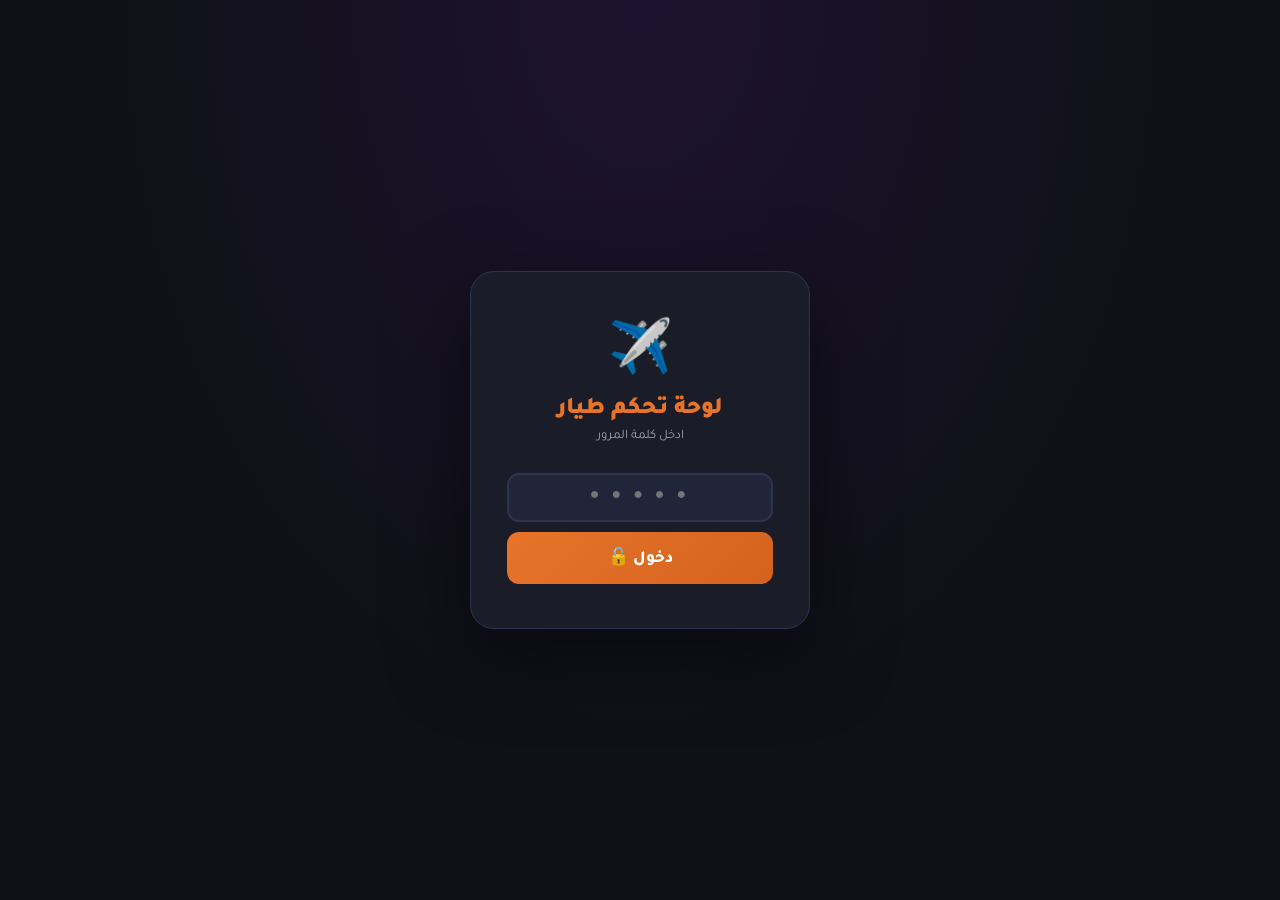
<file: admin/index.html>
<!DOCTYPE html>
<html lang="ar" dir="rtl">
<head>
<meta charset="UTF-8">
<meta name="viewport" content="width=device-width, initial-scale=1.0">
<title>لوحة تحكم طيار ✈️</title>
<link href="https://fonts.googleapis.com/css2?family=Tajawal:wght@400;500;700;800;900&display=swap" rel="stylesheet">
<style>
:root{
  --bg:#0f1117;--card:#1a1d27;--card2:#21253a;--border:#2e3350;
  --accent:#e8742a;--green:#22c55e;--red:#ef4444;--yellow:#f59e0b;
  --tx:#f0f0f0;--tx2:#9ca3af;--r:14px;
}
*{margin:0;padding:0;box-sizing:border-box;}
body{font-family:'Tajawal',sans-serif;background:var(--bg);color:var(--tx);min-height:100vh;}
#login-screen{min-height:100vh;display:flex;align-items:center;justify-content:center;background:radial-gradient(ellipse at 50% 0%,#1e1230 0%,#0f1117 60%);}
.login-box{background:var(--card);border:1px solid var(--border);border-radius:24px;padding:44px 36px;width:340px;text-align:center;box-shadow:0 24px 80px rgba(0,0,0,.5);}
.login-logo{font-size:52px;margin-bottom:8px;}
.login-title{font-size:24px;font-weight:900;color:var(--accent);margin-bottom:4px;}
.login-sub{font-size:13px;color:var(--tx2);margin-bottom:28px;}
.login-input{width:100%;padding:13px 16px;border-radius:12px;border:2px solid var(--border);background:var(--card2);color:var(--tx);font-family:'Tajawal',sans-serif;font-size:16px;margin-bottom:10px;text-align:center;letter-spacing:4px;outline:none;transition:border-color .2s;}
.login-input:focus{border-color:var(--accent);}
.login-btn{width:100%;padding:14px;border-radius:12px;border:none;background:linear-gradient(135deg,var(--accent),#d4621e);color:#fff;font-family:'Tajawal',sans-serif;font-size:17px;font-weight:800;cursor:pointer;}
.login-err{color:var(--red);font-size:13px;margin-top:8px;display:none;}
#dashboard{display:none;}
.topbar{background:var(--card);border-bottom:1px solid var(--border);padding:14px 20px;display:flex;align-items:center;justify-content:space-between;position:sticky;top:0;z-index:100;}
.topbar-logo{font-size:20px;font-weight:900;color:var(--accent);}
.top-btns{display:flex;gap:10px;align-items:center;}
.btn-save{padding:9px 20px;border-radius:10px;border:none;background:linear-gradient(135deg,var(--green),#16a34a);color:#fff;font-family:'Tajawal',sans-serif;font-size:14px;font-weight:700;cursor:pointer;}
.btn-save:disabled{opacity:.5;cursor:not-allowed;}
.btn-out{padding:9px 16px;border-radius:10px;border:1px solid var(--border);background:transparent;color:var(--tx2);cursor:pointer;font-family:'Tajawal',sans-serif;font-size:13px;}
.main{max-width:860px;margin:0 auto;padding:20px 14px 60px;}
.stats{display:grid;grid-template-columns:repeat(3,1fr);gap:10px;margin-bottom:6px;}
.stat{background:var(--card);border:1px solid var(--border);border-radius:var(--r);padding:16px 12px;text-align:center;}
.stat-n{font-size:30px;font-weight:900;color:var(--accent);line-height:1;}
.stat-l{font-size:12px;color:var(--tx2);margin-top:3px;}
.sec-title{font-size:18px;font-weight:800;margin:28px 0 14px;display:flex;align-items:center;gap:8px;}
.rest-grid{display:grid;grid-template-columns:1fr 1fr;gap:12px;}
@media(max-width:560px){.rest-grid{grid-template-columns:1fr;}}
.rest-card{background:var(--card);border:1px solid var(--border);border-radius:var(--r);padding:16px 18px;}
.rest-head{display:flex;align-items:center;justify-content:space-between;margin-bottom:12px;}
.rest-name{font-size:15px;font-weight:800;}
.dot{width:10px;height:10px;border-radius:50%;flex-shrink:0;}
.dot.open{background:var(--green);box-shadow:0 0 6px var(--green);}
.dot.closed{background:var(--red);box-shadow:0 0 6px var(--red);}
.time-row{display:flex;gap:8px;align-items:center;margin-bottom:8px;}
.time-lbl{font-size:12px;color:var(--tx2);width:50px;flex-shrink:0;}
.time-inp{flex:1;padding:8px 10px;border-radius:9px;border:1px solid var(--border);background:var(--card2);color:var(--tx);font-family:'Tajawal',sans-serif;font-size:14px;outline:none;text-align:center;}
.force-row{display:flex;align-items:center;gap:10px;margin-top:6px;background:var(--card2);border-radius:9px;padding:9px 12px;}
.force-lbl{font-size:12px;color:var(--tx2);flex:1;}
.toggle{position:relative;width:44px;height:24px;cursor:pointer;flex-shrink:0;}
.toggle input{display:none;}
.tslider{position:absolute;inset:0;border-radius:999px;background:var(--border);transition:background .3s;}
.tslider::after{content:'';position:absolute;width:18px;height:18px;border-radius:50%;background:#fff;top:3px;right:3px;transition:transform .3s;}
.toggle input:checked+.tslider{background:var(--red);}
.toggle input:checked+.tslider::after{transform:translateX(-20px);}
.brand-tabs{display:flex;gap:7px;flex-wrap:wrap;margin-bottom:14px;}
.btab{padding:7px 14px;border-radius:999px;border:1px solid var(--border);background:transparent;color:var(--tx2);cursor:pointer;font-family:'Tajawal',sans-serif;font-size:13px;font-weight:700;}
.btab.active{border-color:var(--accent);background:rgba(232,116,42,.15);color:var(--accent);}
.prod-list{display:flex;flex-direction:column;gap:7px;}
.prod-item{background:var(--card);border:1px solid var(--border);border-radius:11px;padding:10px 14px;display:flex;align-items:center;gap:12px;}
.prod-img{width:52px;height:52px;border-radius:9px;object-fit:cover;flex-shrink:0;background:var(--card2);}
.prod-emoji{width:52px;height:52px;border-radius:9px;background:var(--card2);display:flex;align-items:center;justify-content:center;font-size:24px;flex-shrink:0;}
.prod-info{flex:1;min-width:0;}
.prod-name{font-size:13px;font-weight:700;white-space:nowrap;overflow:hidden;text-overflow:ellipsis;}
.prod-price{font-size:12px;color:var(--yellow);margin-top:2px;}
.price-row{display:flex;align-items:center;gap:5px;margin-top:3px;}
.price-inp{width:64px;padding:5px 7px;border-radius:7px;border:1px solid var(--border);background:var(--card2);color:var(--yellow);font-family:'Tajawal',sans-serif;font-size:13px;font-weight:700;outline:none;text-align:center;}
.price-inp:focus{border-color:var(--accent);}
.price-cur{font-size:12px;color:var(--tx2);}
.st-select{padding:7px 10px;border-radius:9px;border:1px solid var(--border);background:var(--card2);color:var(--tx);font-family:'Tajawal',sans-serif;font-size:12px;outline:none;cursor:pointer;flex-shrink:0;font-weight:700;}
.st-select.available{border-color:var(--green);color:var(--green);}
.st-select.busy{border-color:var(--yellow);color:var(--yellow);}
.st-select.soldout{border-color:var(--red);color:var(--red);}
.st-select.delayed{border-color:#a855f7;color:#a855f7;}
.loader{text-align:center;padding:30px;color:var(--tx2);font-size:14px;}
.spin{display:inline-block;width:24px;height:24px;border:3px solid var(--border);border-top-color:var(--accent);border-radius:50%;animation:spin .7s linear infinite;margin-bottom:8px;}
@keyframes spin{to{transform:rotate(360deg);}}
.toast{position:fixed;bottom:24px;left:50%;transform:translateX(-50%) translateY(80px);padding:11px 26px;border-radius:999px;font-size:14px;font-weight:700;box-shadow:0 8px 32px rgba(0,0,0,.4);z-index:9999;transition:transform .3s cubic-bezier(.34,1.56,.64,1);pointer-events:none;white-space:nowrap;}
.toast.show{transform:translateX(-50%) translateY(0);}
.toast.ok{background:var(--green);color:#fff;}
.toast.err{background:var(--red);color:#fff;}
.toast.saving{background:var(--yellow);color:#000;}
</style>
</head>
<body>

<div id="login-screen">
  <div class="login-box">
    <div class="login-logo">✈️</div>
    <div class="login-title">لوحة تحكم طيار</div>
    <div class="login-sub">ادخل كلمة المرور</div>
    <input class="login-input" type="password" id="pw" placeholder="● ● ● ● ●" onkeydown="if(event.key==='Enter')doLogin()">
    <button class="login-btn" onclick="doLogin()">دخول 🔓</button>
    <div class="login-err" id="login-err">❌ كلمة المرور غلط</div>
  </div>
</div>

<div id="dashboard">
  <div class="topbar">
    <div class="topbar-logo">✈️ طيار - أدمن</div>
    <div class="top-btns">
      <button class="btn-save" id="save-btn" onclick="saveAll()">💾 حفظ الكل</button>
      <button class="btn-out" onclick="doLogout()">خروج</button>
    </div>
  </div>
  <div class="main">
    <div class="stats">
      <div class="stat"><div class="stat-n" id="st-open">-</div><div class="stat-l">مطعم مفتوح</div></div>
      <div class="stat"><div class="stat-n" id="st-soldout">-</div><div class="stat-l">غير متوفر</div></div>
      <div class="stat"><div class="stat-n" id="st-busy">-</div><div class="stat-l">طلب كثير/هيتأخر</div></div>
    </div>
    <div class="sec-title">🏪 مواعيد وحالة المطاعم</div>
    <div id="rest-grid" class="rest-grid"><div class="loader"><div class="spin"></div><br>جاري التحميل...</div></div>
    <div class="sec-title">🍽️ حالة المنتجات</div>
    <div class="brand-tabs" id="brand-tabs"></div>
    <div class="prod-list" id="prod-list"><div class="loader"><div class="spin"></div><br>جاري التحميل...</div></div>
  </div>
</div>

<div class="toast" id="toast"></div>

<script src="data.js"></script>
<script>
const PASS='tayyar2024';
const API_KEY='AIzaSyCK2h_v0wakqVhQJ0c-wUG1zAvR7creNU8';
const PROJECT_ID='tayyyar1';
const BASE_URL=`https://firestore.googleapis.com/v1/projects/${PROJECT_ID}/databases/(default)/documents`;

let schedState={},forceState={},prodState={},priceState={},activeBrand=null;

function doLogin(){
  if(document.getElementById('pw').value===PASS){
    document.getElementById('login-screen').style.display='none';
    document.getElementById('dashboard').style.display='block';
    loadFromFirebase();
  } else {
    const e=document.getElementById('login-err');
    e.style.display='block';
    document.getElementById('pw').value='';
    setTimeout(()=>e.style.display='none',2000);
  }
}
function doLogout(){
  document.getElementById('login-screen').style.display='flex';
  document.getElementById('dashboard').style.display='none';
  document.getElementById('pw').value='';
}

async function fbGet(path){
  try{
    const r=await fetch(`${BASE_URL}/${path}?key=${API_KEY}`);
    if(!r.ok){console.error('fbGet failed:',r.status,await r.text());return null;}
    return parseDoc(await r.json());
  }catch(err){
    console.error('fbGet error:',err);
    return null;
  }
}
async function fbSet(path,data){
  try{
    const r=await fetch(`${BASE_URL}/${path}?key=${API_KEY}`,{
      method:'PATCH',
      headers:{'Content-Type':'application/json'},
      body:JSON.stringify({fields:toFS(data)})
    });
    if(!r.ok){
      const errText=await r.text();
      console.error('fbSet failed:',r.status,errText);
      return false;
    }
    return true;
  }catch(err){
    console.error('fbSet error:',err);
    return false;
  }
}
function toFS(obj){
  const f={};
  Object.entries(obj).forEach(([k,v])=>{
    if(typeof v==='string') f[k]={stringValue:v};
    else if(typeof v==='boolean') f[k]={booleanValue:v};
    else if(typeof v==='number') f[k]=Number.isInteger(v)?{integerValue:String(v)}:{doubleValue:v};
    else if(v&&typeof v==='object') f[k]={mapValue:{fields:toFS(v)}};
  });
  return f;
}
function parseDoc(doc){
  if(!doc||!doc.fields)return null;
  const obj={};
  Object.entries(doc.fields).forEach(([k,v])=>{
    if(v.stringValue!==undefined) obj[k]=v.stringValue;
    else if(v.booleanValue!==undefined) obj[k]=v.booleanValue;
    else if(v.integerValue!==undefined) obj[k]=Number(v.integerValue);
    else if(v.doubleValue!==undefined) obj[k]=Number(v.doubleValue);
    else if(v.mapValue) obj[k]=parseDoc(v.mapValue);
  });
  return obj;
}

async function loadFromFirebase(){
  showToast('⏳ جاري التحميل...','saving');
  const cfg=await fbGet('settings/config');
  BRANDS.forEach(b=>{
    const s=RESTAURANT_SCHEDULE[b]||{open:'10:00',close:'03:00'};
    schedState[b]=(cfg&&cfg.schedule&&cfg.schedule[b])?cfg.schedule[b]:{open:s.open,close:s.close};
    forceState[b]=(cfg&&cfg.forceClose&&cfg.forceClose[b]!==undefined)?cfg.forceClose[b]:false;
  });
  MENU.forEach(p=>{
    prodState[p.id]=(cfg&&cfg.products&&cfg.products[p.id]!==undefined)?cfg.products[p.id]:(p.status||'available');
    priceState[p.id]=(cfg&&cfg.prices&&cfg.prices[p.id]!==undefined)?cfg.prices[p.id]:p.p;
  });
  activeBrand=activeBrand||BRANDS[0];
  renderAll();
  showToast('✅ تم التحميل','ok');
}

async function saveAll(){
  const btn=document.getElementById('save-btn');
  btn.disabled=true;
  showToast('⏳ جاري الحفظ...','saving');
  BRANDS.forEach(b=>{
    if(!schedState[b]) schedState[b]={open:'10:00',close:'03:00'};
    const op=document.getElementById('open-'+b);
    const cl=document.getElementById('close-'+b);
    const fc=document.getElementById('force-'+b);
    if(op) schedState[b].open=op.value;
    if(cl) schedState[b].close=cl.value;
    if(fc) forceState[b]=fc.checked;
  });
  MENU.forEach(p=>{
    const el=document.getElementById('pst-'+p.id);
    if(el) prodState[p.id]=el.value;
    const pel=document.getElementById('prc-'+p.id);
    if(pel) priceState[p.id]=Number(pel.value)||p.p;
  });
  const ok=await fbSet('settings/config',{
    schedule:schedState,forceClose:forceState,products:prodState,prices:priceState,
    updatedAt:new Date().toISOString()
  });
  btn.disabled=false;
  if(ok){showToast('✅ تم الحفظ بنجاح!','ok');updateStats();}
  else showToast('❌ في مشكلة في الحفظ','err');
}

function renderRestaurants(){
  document.getElementById('rest-grid').innerHTML=BRANDS.map(b=>{
    const s=schedState[b]||{open:'10:00',close:'3:00'};
    const fc=forceState[b]||false;
    const op=!fc&&isTimeOpen(s.open,s.close);
    return `<div class="rest-card">
      <div class="rest-head"><span class="rest-name">${BL[b]||b}</span><span class="dot ${op?'open':'closed'}" id="dot-${b}"></span></div>
      <div class="time-row"><span class="time-lbl">⏰ فتح</span><input type="time" class="time-inp" id="open-${b}" value="${s.open}" onchange="refreshDot('${b}')"></div>
      <div class="time-row"><span class="time-lbl">🔒 قفل</span><input type="time" class="time-inp" id="close-${b}" value="${s.close}" onchange="refreshDot('${b}')"></div>
      <div class="force-row"><span class="force-lbl">🔴 إغلاق قسري الآن</span>
        <label class="toggle"><input type="checkbox" id="force-${b}" ${fc?'checked':''} onchange="refreshDot('${b}')"><span class="tslider"></span></label>
      </div>
    </div>`;
  }).join('');
}

function refreshDot(b){
  const fc=document.getElementById('force-'+b)?.checked;
  const op=document.getElementById('open-'+b)?.value;
  const cl=document.getElementById('close-'+b)?.value;
  const dot=document.getElementById('dot-'+b);
  if(dot) dot.className='dot '+((!fc&&isTimeOpen(op,cl))?'open':'closed');
  updateStats();
}

function isTimeOpen(o,c){
  if(!o||!c)return false;
  const m=t=>{const[h,n]=t.split(':').map(Number);return h*60+(n||0);};
  const now=new Date(),cur=now.getHours()*60+now.getMinutes();
  let op=m(o),cl=m(c);
  if(cl<op)cl+=1440;
  let adj=cur;if(cur<op)adj+=1440;
  return adj>=op&&adj<cl;
}

function renderBrandTabs(){
  document.getElementById('brand-tabs').innerHTML=BRANDS.map(b=>`
    <button class="btab ${activeBrand===b?'active':''}" onclick="setTab('${b}')">${BL[b]||b}</button>
  `).join('');
}

function setTab(b){activeBrand=b;renderBrandTabs();renderProducts();}

function renderProducts(){
  const items=MENU.filter(p=>p.brand===activeBrand);
  document.getElementById('prod-list').innerHTML=items.map(p=>{
    const st=prodState[p.id]||'available';
    const img=p.img
      ?`<img class="prod-img" src="${p.img}" alt="${p.n}" loading="lazy" onerror="this.outerHTML='<div class=prod-emoji>${p.e||'🍽️'}</div>'">`
      :`<div class="prod-emoji">${p.e||'🍽️'}</div>`;
    const pr=priceState[p.id]!=null?priceState[p.id]:p.p;
    return `<div class="prod-item">${img}
      <div class="prod-info"><div class="prod-name">${p.n}</div>
        <div class="price-row"><input type="number" class="price-inp" id="prc-${p.id}" value="${pr}"><span class="price-cur">ج.م</span></div>
      </div>
      <select class="st-select ${st}" id="pst-${p.id}" onchange="changeProd(${p.id},this)">
        <option value="available" ${st==='available'?'selected':''}>✅ متوفر</option>
        <option value="busy"      ${st==='busy'?'selected':''}>⏳ طلب كثير</option>
        <option value="delayed"   ${st==='delayed'?'selected':''}>🕐 هيتأخر</option>
        <option value="soldout"   ${st==='soldout'?'selected':''}>❌ غير متوفر</option>
      </select>
    </div>`;
  }).join('');
}

function changeProd(id,sel){prodState[id]=sel.value;sel.className='st-select '+sel.value;updateStats();}

function updateStats(){
  let openN=0;
  BRANDS.forEach(b=>{
    const fc=document.getElementById('force-'+b)?.checked??forceState[b];
    const op=document.getElementById('open-'+b)?.value??(schedState[b]||{}).open;
    const cl=document.getElementById('close-'+b)?.value??(schedState[b]||{}).close;
    if(!fc&&isTimeOpen(op,cl))openN++;
  });
  const all=Object.values(prodState);
  document.getElementById('st-open').textContent=openN;
  document.getElementById('st-soldout').textContent=all.filter(v=>v==='soldout').length;
  document.getElementById('st-busy').textContent=all.filter(v=>v==='busy'||v==='delayed').length;
}

function showToast(msg,type='ok'){
  const t=document.getElementById('toast');
  t.textContent=msg;t.className=`toast ${type}`;t.classList.add('show');
  if(type!=='saving')setTimeout(()=>t.classList.remove('show'),2500);
}

function renderAll(){renderRestaurants();renderBrandTabs();renderProducts();updateStats();}
</script>
</body>
</html>
</file>
